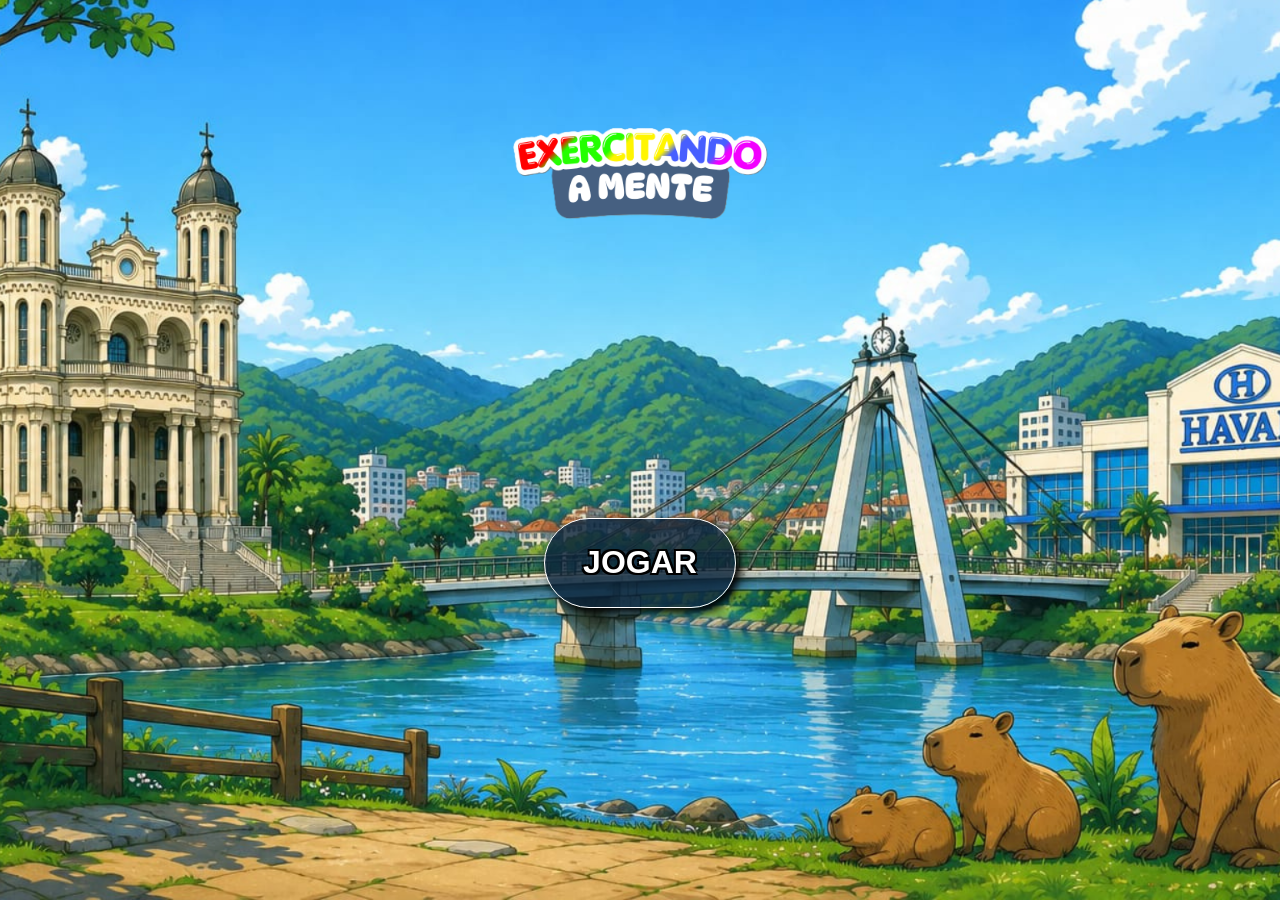
<file: index.html>
<!DOCTYPE html>
<html lang="pt-br">
<head>
    <meta charset="UTF-8">
    <meta name="viewport" content="width=device-width, initial-scale=1.0">
    <title>EXERCITANDO A MENTE</title>

    <link rel="stylesheet" href="style.css">
</head>
<body>
    <div id="MENU">
        <div class="MENU-FUNDO">
            <div class="MENU-TITULO"></div>

            <div class="MENU-PAINEL-BOTOES">
                <button class="MENU-BOTAO-JOGAR" type="button" aria-label="Jogar">JOGAR</button>
            </div>
        </div>
    </div>

    <div id="SELECAO-NIVEL" hidden>
        <section class="SELECAO-NIVEL-PAINEL" role="dialog" aria-modal="true" aria-labelledby="SELECAO-NIVEL-TITULO">
            <h1 id="SELECAO-NIVEL-TITULO">ESCOLHA O DESAFIO</h1>
            <div class="SELECAO-NIVEL-BOTOES">
                <button class="SELECAO-NIVEL-BOTAO" id="NIVEL-FACIL" type="button">
                    <span class="NIVEL-FACIL">NÍVEL FÁCIL</span>
                    <span class="NIVEL-ESTRELAS" id="ESTRELAS-NIVEL-FACIL" aria-label="Nenhuma estrela conquistada">☆☆☆</span>
                </button>
                <button class="SELECAO-NIVEL-BOTAO" id="NIVEL-MEDIO" type="button">
                    <span class="NIVEL-MEDIO">NÍVEL MÉDIO</span>
                    <span class="NIVEL-ESTRELAS" id="ESTRELAS-NIVEL-MEDIO" aria-label="Nenhuma estrela conquistada">☆☆☆</span>
                </button>
                <button class="SELECAO-NIVEL-BOTAO" id="NIVEL-DIFICIL" type="button">
                    <span class="NIVEL-DIFICIL">NÍVEL DIFÍCIL</span>
                    <span class="NIVEL-ESTRELAS" id="ESTRELAS-NIVEL-DIFICIL" aria-label="Nenhuma estrela conquistada">☆☆☆</span>
                </button>
                <button class="SELECAO-NIVEL-BOTAO" id="NIVEL-SUPER-DIFICIL" type="button">
                    <span class="NIVEL-SUPER-DIFICIL">SUPER DIFÍCIL</span>
                    <span class="NIVEL-ESTRELAS" id="ESTRELAS-NIVEL-SUPER-DIFICIL" aria-label="Nenhuma estrela conquistada">☆☆☆</span>
                </button>
            </div>
            <button id="VOLTAR-SELECAO" type="button">VOLTAR</button>
        </section>
    </div>

    <div id="TRANSICAO"></div>

    
    <script src="script.js"></script>
</body>
</html>
</file>
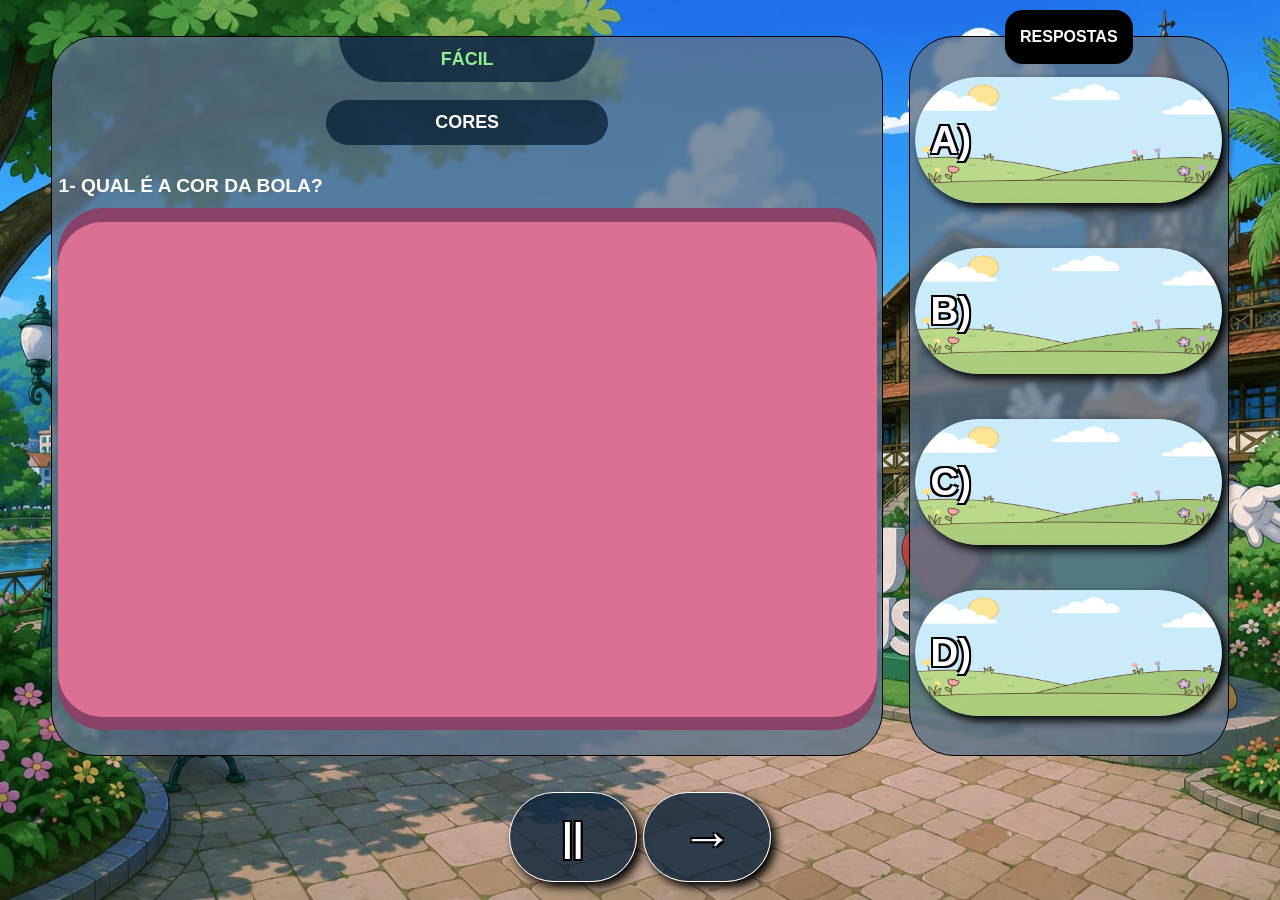
<file: pagina2.html>
<!DOCTYPE html>
<html lang="pt-br">
<head>
    <meta charset="UTF-8">
    <meta name="viewport" content="width=device-width, initial-scale=1.0">
    <title>EXERCITANDO A MENTE</title>

    <link rel="stylesheet" href="style2.css">
</head>
<body>
    <div id="TRANSICAO"></div>

    <div id="JOGO">
        <div class="JOGO-FUNDO">
            <div id="JOGO-BLUR"></div>

            <div class="JOGO-PAINEL-PERGUNTAS">
                <div id="JOGO-LOCAL-DIFICULDADE">
                    <h2>DIFICULDADE</h2>
                </div>

                <div id="JOGO-LOCAL-TEMA">
                    <h2>TEMA</h2>
                </div>

                <h3 id="JOGO-LOCAL-PERGUNTAS">A pergunta vai aparecer aqui.</h3>

                <div class="JOGO-LOCAL-IMAGEM">
                    <div id="JOGO-IMAGEM-OU-DESAFIO"></div>
                </div>
            </div>

            <div class="JOGO-PAINEL-RESPOSTAS">
                <div class="JOGO-TITULO-PAINEL-RESPOSTAS">
                    <b>RESPOSTAS</b>
                </div>

                <button class="LOCAL-RESPOSTA-A" type="button" data-alternativa="A)">
                    <div id="RESPOSTA-A">
                        <div class="RESPOSTA-IMAGEM" id="IMAGEM-RESPOSTA-A"></div>
                        <span class="RESPOSTA-TEXTO"></span>
                    </div>
                </button>

                <button class="LOCAL-RESPOSTA-B" type="button" data-alternativa="B)">
                    <div id="RESPOSTA-B">
                        <div class="RESPOSTA-IMAGEM" id="IMAGEM-RESPOSTA-B"></div>
                        <span class="RESPOSTA-TEXTO"></span>
                    </div>
                </button>

                <button class="LOCAL-RESPOSTA-C" type="button" data-alternativa="C)">
                    <div id="RESPOSTA-C">
                        <div class="RESPOSTA-IMAGEM" id="IMAGEM-RESPOSTA-C"></div>
                        <span class="RESPOSTA-TEXTO"></span>
                    </div>
                </button>

                <button class="LOCAL-RESPOSTA-D" type="button" data-alternativa="D)">
                    <div id="RESPOSTA-D">
                        <div class="RESPOSTA-IMAGEM" id="IMAGEM-RESPOSTA-D"></div>
                        <span class="RESPOSTA-TEXTO"></span>
                    </div>
                </button>
            </div>

            <div class="JOGO-PAINEL-BOTOES-FUNCAO">
                <button id="JOGO-BOTAO-PARAR" type="button" aria-label="Voltar ao menu">||</button>
                <button id="JOGO-BOTAO-CONTINUAR" type="button" aria-label="Continuar">→</button>
            </div>

            <div id="JOGO-RESULTADO">
                <button id="JOGO-RESULTADO-MENU" type="button" aria-label="Voltar ao menu"></button>
                <h1>RESULTADO</h1>

                <h2 id="JOGO-RESULTADOS-CERTOS">CERTAS: 0</h2>
                <h2 id="JOGO-RESULTADOS-ERRADOS">ERRADAS: 0</h2>

                <div id="JOGO-RESULTADO-ESTRELAS"></div>
            </div>
        </div>
    </div>

    <script src="script2.js"></script>
</body>
</html>
</file>
<file: style.css>
/*
#############################################################################################################################################
                                                         BASE DO SITE
#############################################################################################################################################
*/

/*
######################
    PAGINA INTEIRA
######################
*/
* {
    box-sizing: border-box;

    user-select: none;
    -webkit-user-drag: none;
}

html,
body {
    cursor: default;
    overflow: hidden;
    touch-action: manipulation;

    margin: 0;
    padding: 0;
}





/*
#############################################################################################################################################
                                                         MENU PRINCIPAL
#############################################################################################################################################
*/

/*
####################
    BASE DO MENU
####################
*/
#MENU {
    display: flex;
    flex-direction: column;
    justify-content: center;
    align-items: center;

    width: 100vw;
    height: 100vh;
}


/*
#####################
    FUNDO DO MENU
#####################
*/
.MENU-FUNDO {
    background-image: url("IMAGENS/FUNDO/MENU.png");
    background-position: center;
    background-repeat: no-repeat;
    background-size: cover;

    width: 100vw;
    height: 100vh;

    display: flex;
    flex-direction: column;
    justify-content: center;
    align-items: center;
}


/*
####################
    TÍTULO DO MENU
####################
*/
.MENU-TITULO {
    background-image: url("IMAGENS/FUNDO/TITULO.png");
    background-position: center;
    background-repeat: no-repeat;
    background-size: cover;

    width: 30vw;
    height: 20vh;

    margin-bottom: 10vh;
}





/*
#############################################################################################################################################
                                                         PAINEL DE BOTÕES
#############################################################################################################################################
*/

/*
#############################
    PAINEL BOTÕES DO MENU
#############################
*/
.MENU-PAINEL-BOTOES {
    width: 25vw;
    height: 50vh;

    display: flex;
    flex-direction: column;
    justify-content: center;
    align-items: center;
}





/*
#############################################################################################################################################
                                                         BOTÃO JOGAR
#############################################################################################################################################
*/

/*
###########################
    BOTÃO JOGAR DO MENU
###########################
*/
.MENU-BOTAO-JOGAR {
    background-color: rgba(12, 36, 58, 0.8);
    color: white;

    width: 15vw;
    height: 10vh;

    font-family: Arial, sans-serif;
    font-size: clamp(18px, 2.5vw, 36px);
    font-weight: bold;
    text-shadow: -2px -2px 0 black, 2px -2px 0 black, -2px 2px 0 black, 2px 2px 0 black;

    border: 1px solid white;
    box-shadow: 5px 5px 10px black;
    border-radius: 30vh;

    margin-bottom: 5vh;

    cursor: pointer;
    transition: 0.2s;
}


/*
#####################################
    BOTÃO JOGAR DO MENU COM HOVER
#####################################
*/
.MENU-BOTAO-JOGAR:hover {
    transform: scale(0.95);
}


/*
#####################################
    BOTÃO JOGAR DO MENU COM HOVER
#####################################
*/
.MENU-BOTAO-JOGAR:active {
    transform: scale(0.90);
}

#SELECAO-NIVEL[hidden] {
    display: none;
}

#SELECAO-NIVEL {
    background-color: rgba(0, 0, 0, 0.60);
    backdrop-filter: blur(12px);
    -webkit-backdrop-filter: blur(12px);

    position: fixed;
    inset: 0;
    z-index: 998;

    display: flex;
    justify-content: center;
    align-items: center;
}

.SELECAO-NIVEL-PAINEL {
    background-color: rgb(101, 100, 100);

    color: white;
    text-align: center;

    width: min(60vw, 760px);
    min-height: 55vh;

    padding: 4vh 4vw;
    border: 2px solid rgba(101, 100, 100, 0.80);
    border-radius: 5vh;

    display: flex;
    flex-direction: column;
    justify-content: center;
    align-items: center;
    gap: 3vh;
}

.SELECAO-NIVEL-PAINEL h1 {
    font-family: Arial, sans-serif;
    margin: 0;
}

.SELECAO-NIVEL-BOTOES {
    width: 100%;

    display: grid;
    grid-template-columns: repeat(2, minmax(0, 1fr));
    gap: 2vh 1.5vw;
}

.SELECAO-NIVEL-BOTAO {
    background-color: rgba(12, 36, 58, 0.9);
    color: white;
    font-size: clamp(14px, 2.2vh, 24px);
    font-weight: bold;

    min-height: 10vh;
    padding: 1.5vh 1vw;

    border: 1px solid rgba(255, 255, 255, 0.7);
    border-radius: 2vh;

    cursor: pointer;
    transition: transform 0.2s, filter 0.2s;
}

.NIVEL-FACIL {
    color: lightgreen;
}

.NIVEL-MEDIO {
    color: yellow;
}

.NIVEL-DIFICIL {
    color: red;
}

.NIVEL-SUPER-DIFICIL {
    color: purple;
}

.NIVEL-ESTRELAS {
    color: gold;
    font-size: 1.2em;
    letter-spacing: 0.15em;

    display: block;
    margin-top: 0.8vh;
}

.SELECAO-NIVEL-BOTAO:not(:disabled):hover {
    transform: scale(0.97);
    filter: brightness(1.2);
}

.SELECAO-NIVEL-BOTAO:disabled {
    opacity: 0.55;
    cursor: not-allowed;
}

.SELECAO-NIVEL-BOTAO small {
    font-size: 0.65em;
}

#VOLTAR-SELECAO {
    background-color: rgba(12, 36, 58, 0.9);
    color: white;
    font-weight: bold;

    padding: 1.2vh 2vw;
    border: 1px solid white;
    border-radius: 1.5vh;

    cursor: pointer;
    transition: transform 0.2s, filter 0.2s;
}

#VOLTAR-SELECAO:hover {
    transform: scale(0.97);
    filter: brightness(1.2);
}

#VOLTAR-SELECAO:active {
    transform: scale(0.92);
    filter: brightness(0.85);
}



/*
#############################################################################################################################################
                                                        TRANSIÇÃO PARA O JOGO
#############################################################################################################################################
*/

/*
#################################
    TRANISIÇÃO CIRCULO CRESCE
#################################
*/
#TRANSICAO {
    background-color: black;

    width: 0;
    height: 0;

    position: fixed;
    top: 50%;
    left: 50%;

    border-radius: 50%;

    transform: translate(-50%, -50%);

    z-index: 999;

    transition: width 0.4s ease-in, height 0.4s ease-in;
}

#TRANSICAO.FECHAR {
    width: 300vw;
    height: 300vw;

    transition: width 0.5s ease-in, height 0.5s ease-in;
}

@media (max-width: 900px) {
    .MENU-TITULO {
        width: min(70vw, 420px);
        height: 18vh;
        margin-bottom: 4vh;
    }

    .MENU-PAINEL-BOTOES {
        width: 80vw;
        height: 35vh;
    }

    .MENU-BOTAO-JOGAR {
        width: min(60vw, 280px);
        min-height: 58px;
        height: 9vh;
        font-size: clamp(20px, 5vw, 32px);
    }

    .SELECAO-NIVEL-PAINEL {
        width: min(90vw, 760px);
        min-height: 0;
        max-height: 90vh;
        padding: 3vh 5vw;
        gap: 2vh;
        overflow-y: auto;
        border-radius: 4vw;
    }

    .SELECAO-NIVEL-PAINEL h1 {
        font-size: clamp(20px, 5vw, 30px);
    }

    .SELECAO-NIVEL-BOTOES {
        gap: 1.5vh 2vw;
    }

    .SELECAO-NIVEL-BOTAO {
        min-height: 9vh;
        padding: 1.5vh 2vw;
        font-size: clamp(14px, 3.5vw, 20px);
        overflow-wrap: anywhere;
    }

    #VOLTAR-SELECAO {
        min-height: 42px;
        font-size: clamp(14px, 3.5vw, 18px);
    }
}

@media (max-width: 520px) {
    .SELECAO-NIVEL-BOTOES {
        grid-template-columns: minmax(0, 1fr);
    }

    .SELECAO-NIVEL-BOTAO {
        min-height: 68px;
    }
}
</file>
<file: style2.css>
/*
#############################################################################################################################################
                                                         BASE DO SITE
#############################################################################################################################################
*/

/*
######################
    PAGINA INTEIRA
######################
*/
* {
    box-sizing: border-box;

    user-select: none;
    -webkit-user-drag: none;
}

html,
body {
    cursor: default;
    overflow: hidden;
    touch-action: manipulation;

    margin: 0;
    padding: 0;
}

/*
####################
    BASE DO JOGO
####################
*/
#JOGO {
    background-color: white;

    width: 100vw;
    height: 100vh;
}





/*
#############################################################################################################################################
                                                        TRANSIÇÃO PARA O JOGO
#############################################################################################################################################
*/

/*
#################################
    TRANISIÇÃO CIRCULO CRESCE
#################################
*/
#TRANSICAO {
    background-color: black;

    width: 300vw;
    height: 300vw;

    position: fixed;
    top: 50%;
    left: 50%;

    border-radius: 50%;

    transform: translate(-50%, -50%);

    z-index: 1000;
    pointer-events: none;

    transition: width 0.5s ease-out, height 0.5s ease-out;
}

#TRANSICAO.ABRIR {
    width: 0;
    height: 0;
}

#TRANSICAO.FECHAR {
    width: 300vw;
    height: 300vw;

    transition: width 0.5s ease-in, height 0.5s ease-in;
}





/*
#############################################################################################################################################
                                                         CENA DO JOGO
#############################################################################################################################################
*/

/*
#####################
    FUNDO DO JOGO
#####################
*/
.JOGO-FUNDO {
    background-image: url("IMAGENS/FUNDO/JOGO.jpeg");
    background-position: center;
    background-repeat: no-repeat;
    background-size: cover;

    width: 100vw;
    height: 100vh;

    display: flex;
    justify-content: center;

    gap: 2vw;
}





/*
#############################################################################################################################################
                                                         PAINEL E PERGUNTAS
#############################################################################################################################################
*/

/*
###########################
    PAINEL DE PERGUNTAS
###########################
*/
.JOGO-PAINEL-PERGUNTAS {
    background-color: rgba(93, 116, 138, 0.800);
    backdrop-filter: blur(2px);
    -webkit-backdrop-filter: blur(2px);

    width: 65vw;
    height: 80vh;

    border: 1px solid black;
    border-radius: 5vh;

    position: relative;
    margin-top: 4vh;

    display: flex;
    flex-direction: column;
    align-items: center;
}


/*
#################################################
    LOCAL ONDE VAI FICAR A DIFCULDADE E O TEMA
#################################################
*/

/*
################################
    DIFCULDADE DAS PERGUNTAS
################################
*/
#JOGO-LOCAL-DIFICULDADE {
    background-color: rgba(12, 36, 58, 0.8);
    color: white;

    width: 20vw;
    height: 5vh;

    border-radius: 0 0 100vh 100vh;

    display: flex;
    justify-content: center;
    align-items: center;

    font-family: Arial;
}

#JOGO-LOCAL-DIFICULDADE h2,
#JOGO-LOCAL-TEMA h2 {
    max-width: 100%;
    margin: 0;
    padding: 0 0.5vw;
    font-size: clamp(12px, 1.4vw, 20px);
    line-height: 1.1;
    text-align: center;
    white-space: nowrap;
}


/*
################################
    TEMA DAS PERGUNTAS
################################
*/
#JOGO-LOCAL-TEMA {
    background-color: rgba(12, 36, 58, 0.8);
    color: white;

    width: 22vw;
    height: 5vh;

    border-radius: 20vh;

    margin-top: 2vh;
    margin-bottom: 2vh;

    display: flex;
    justify-content: center;
    align-items: center;

    font-family: Arial;
}


/*
###########################
    LOCAL DAS PERGUNTAS
###########################
*/
#JOGO-LOCAL-PERGUNTAS {
    color: white;

    width: 100%;
    min-height: 5vh;

    margin: 0;
    padding: 0.5vh 0.5vw;
    font-size: clamp(14px, 1.5vw, 24px);
    font-family: Arial;
    line-height: 1.2;

    display: flex;
    justify-content: flex-start;
    align-items: center;
    overflow-wrap: anywhere;
}


/*
#################################
    LOCAL DAS IMAGENS/DESAFIO
#################################
*/
.JOGO-LOCAL-IMAGEM {
    background-color: rgb(138, 67, 104);

    width: 64vw;
    height: 58vh;

    border-radius: 5vh;

    display: flex;
    flex-direction: row;
    justify-content: center;
    align-items: center;

    gap: 1vw;
}


/*
#################################
    IMAGEM/DESAFIO
#################################
*/
#JOGO-IMAGEM-OU-DESAFIO {
    background-color: palevioletred;
    background-position: center;
    background-repeat: no-repeat;
    background-size: contain;

    width: 100%;
    height: 55vh;

    border-radius: 5vh;
}





/*
#############################################################################################################################################
                                                         PAINEL DE RESPOSTAS
#############################################################################################################################################
*/

/*
###########################
    PAINEL DE RESPOSTAS
###########################
*/
.JOGO-PAINEL-RESPOSTAS {
    background-color: rgba(93, 116, 138, 0.800);
    backdrop-filter: blur(2px);
    -webkit-backdrop-filter: blur(2px);

    width: 25vw;
    height: 80vh;

    border: 1px solid black;
    border-radius: 5vh;

    margin-top: 4vh;

    display: flex;
    flex-direction: column;
    justify-content: center;
    align-items: center;

    gap: 5vh;
}





/*
#############################################################################################################################################
                                                    TITULO DO PAINEL DE RESPOSTAS
#############################################################################################################################################
*/

/*
########################
    TITULO DO PAINEL
########################
*/
.JOGO-TITULO-PAINEL-RESPOSTAS {
    background-color: black;
    color: white;

    width: 10vw;
    height: 6vh;

    border-radius: 2vh;

    position: absolute;
    top: -3vh;

    font-family: Arial;

    display: flex;
    justify-content: center;
    align-items: center;
}





/*
#############################################################################################################################################
                                                                RESPOSTAS
#############################################################################################################################################
*/

/*
##############################
    BOTÃO COM AS RESPOSTAS
##############################
*/
.LOCAL-RESPOSTA-A,
.LOCAL-RESPOSTA-B,
.LOCAL-RESPOSTA-C,
.LOCAL-RESPOSTA-D {
    background-color: transparent;

    width: 24vw;
    height: 14vh;

    position: relative;

    border: none;
    box-shadow: 5px 5px 10px black;
    border-radius: 100vh;

    overflow: hidden;

    display: flex;
    justify-content: center;
    align-items: center;

    transition: 0.2s;
}

.LOCAL-RESPOSTA-A::after,
.LOCAL-RESPOSTA-B::after,
.LOCAL-RESPOSTA-C::after,
.LOCAL-RESPOSTA-D::after {
    content: "";

    position: absolute;
    inset: 0;
    z-index: 1;

    background-image: url("IMAGENS/FUNDO RESPOSTA.jpg");
    background-position: center;
    background-repeat: no-repeat;
    background-size: 100% 100%;
    border-radius: inherit;

    pointer-events: none;
}

.LOCAL-RESPOSTA-A::before,
.LOCAL-RESPOSTA-B::before,
.LOCAL-RESPOSTA-C::before,
.LOCAL-RESPOSTA-D::before {
    content: attr(data-alternativa);

    position: absolute;
    top: 50%;
    left: 5%;
    z-index: 2;

    color: white;
    font-size: clamp(24px, 3vw, 42px);
    font-weight: bold;
    text-shadow:
        -2px -2px 0 black,
        2px -2px 0 black,
        -2px 2px 0 black,
        2px 2px 0 black;

    transform: translateY(-50%);
    pointer-events: none;
}

/*
#########################################
    BOTÃO COM AS RESPOSTAS COM :HOVER
#########################################
*/
.LOCAL-RESPOSTA-A:hover,
.LOCAL-RESPOSTA-B:hover,
.LOCAL-RESPOSTA-C:hover,
.LOCAL-RESPOSTA-D:hover {
    transform: scale(0.98);
}

.LOCAL-RESPOSTA-A.RESPOSTA-SELECIONADA::after,
.LOCAL-RESPOSTA-B.RESPOSTA-SELECIONADA::after,
.LOCAL-RESPOSTA-C.RESPOSTA-SELECIONADA::after,
.LOCAL-RESPOSTA-D.RESPOSTA-SELECIONADA::after {
    border: 6px solid #FFD700;
}

.LOCAL-RESPOSTA-A.RESPOSTA-CORRETA::after,
.LOCAL-RESPOSTA-B.RESPOSTA-CORRETA::after,
.LOCAL-RESPOSTA-C.RESPOSTA-CORRETA::after,
.LOCAL-RESPOSTA-D.RESPOSTA-CORRETA::after {
    background-image:
        linear-gradient(rgba(20, 180, 50, 0.4), rgba(20, 180, 50, 0.4)),
        url("IMAGENS/FUNDO RESPOSTA.jpg");
    border: 6px solid #20B653;
}

.LOCAL-RESPOSTA-A.RESPOSTA-INCORRETA::after,
.LOCAL-RESPOSTA-B.RESPOSTA-INCORRETA::after,
.LOCAL-RESPOSTA-C.RESPOSTA-INCORRETA::after,
.LOCAL-RESPOSTA-D.RESPOSTA-INCORRETA::after {
    background-image:
        linear-gradient(rgba(220, 30, 45, 0.42), rgba(220, 30, 45, 0.42)),
        url("IMAGENS/FUNDO RESPOSTA.jpg");
    border: 6px solid #E52B35;
}

/*
##########################################
    BOTÃO COM AS RESPOSTAS COM :ACTIVE
##########################################
*/
.LOCAL-RESPOSTA-A:active,
.LOCAL-RESPOSTA-B:active,
.LOCAL-RESPOSTA-C:active,
.LOCAL-RESPOSTA-D:active {
    transform: scale(0.95);
    filter: brightness(0.7);
}

/*
################################
    RESPOSTA DENTRO DO BOTÃO
################################
*/
#RESPOSTA-A,
#RESPOSTA-B,
#RESPOSTA-C,
#RESPOSTA-D {
    background-color: transparent;
    color: white;

    width: 24vw;
    height: 14vh;

    border: none;
    border-radius: 100vh;

    font-size: 3vh;
    font-weight: bold;

    display: flex;
    justify-content: flex-start;
    align-items: center;
    gap: 1vw;

    flex-shrink: 0;
}

.RESPOSTA-IMAGEM {
    background-color: rgba(255, 255, 255, 0.15);
    background-position: center;
    background-repeat: no-repeat;
    background-size: contain;

    width: 6vw;
    height: 9vh;

    margin-left: 1vw;
    border-radius: 1vh;
    flex-shrink: 0;
}

.RESPOSTA-TEXTO {
    text-align: center;

    flex: 1;
    margin-right: 1vw;
}





/*
#############################################################################################################################################
                                                    PAINEL DOS BOTÕES DE PARAR E CONTINUAR
#############################################################################################################################################
*/

/*
###########################################
    PAINEL BOTÕES DE PARAR E CONTINUAR
###########################################
*/
.JOGO-PAINEL-BOTOES-FUNCAO {
    width: 100vw;
    height: 10vh;

    position: absolute;
    top: 88vh;

    display: flex;
    flex-direction: row;
    justify-content: center;

    gap: 0.5vw;
}





/*
#############################################################################################################################################
                                                             BOTÃO DE PARAR
#############################################################################################################################################
*/

/*
###################
    BOTÃO PARAR
###################
*/
#JOGO-BOTAO-PARAR {
    background-color: rgba(12, 36, 58, 0.8);
    color: white;

    width: 10vw;
    height: 10vh;

    font-family: Arial, sans-serif;
    font-size: clamp(24px, 3vw, 42px);
    font-weight: bold;
    text-shadow: -2px -2px 0 black, 2px -2px 0 black, -2px 2px 0 black, 2px 2px 0 black;

    border: 1px solid white;
    box-shadow: 5px 5px 10px black;
    border-radius: 100vh;

    cursor: pointer;
    transition: 0.2s;
}

/*
#############################
    BOTÃO PARAR COM HOVER
#############################
*/
#JOGO-BOTAO-PARAR:hover {
    transform: scale(0.95);
}

/*
#############################
    BOTÃO PARAR COM ACTIVE
#############################
*/
#JOGO-BOTAO-PARAR:active {
    transform: scale(0.90);
}





/*
#############################################################################################################################################
                                                             BOTÃO DE CONTINUAR
#############################################################################################################################################
*/

/*
#######################
    BOTÃO CONTINUAR
#######################
*/
#JOGO-BOTAO-CONTINUAR {
    background-color: rgba(12, 36, 58, 0.8);
    color: white;

    width: 10vw;
    height: 10vh;

    font-family: Arial, sans-serif;
    font-size: clamp(32px, 4vw, 56px);
    font-weight: bold;
    text-shadow: -2px -2px 0 black, 2px -2px 0 black, -2px 2px 0 black, 2px 2px 0 black;

    border: 1px solid white;
    box-shadow: 5px 5px 10px black;
    border-radius: 100vh;

    cursor: pointer;
    transition: 0.2s;
}

/*
#################################
    BOTÃO CONTINUAR COM HOVER
#################################
*/
#JOGO-BOTAO-CONTINUAR:hover {
    transform: scale(0.95);
}

/*
##################################
    BOTÃO CONTINUAR COM ACTIVE
##################################
*/
#JOGO-BOTAO-CONTINUAR:active {
    transform: scale(0.90);
}





/*
#############################################################################################################################################
                                                    TRANSIÇÃO ENTRE PERGUNTAS
#############################################################################################################################################
*/

/*
#################################
    TRANSIÇÃO ENTRE PERGUNTAS
#################################
*/
.JOGO-PAINEL-PERGUNTAS {
    transition: transform 0.4s ease, opacity 0.4s ease;
}

.JOGO-PAINEL-PERGUNTAS.SAINDO {
    transform: translateX(-100%);
    opacity: 0;
}

.JOGO-PAINEL-PERGUNTAS.ENTRANDO {
    transform: translateX(100%);
    opacity: 0;
}





/*
#############################################################################################################################################
                                                         RESULTADO DO JOGO
#############################################################################################################################################
*/

/*
#################
    RESULTADO
#################
*/
#JOGO-RESULTADO {
    background-color: rgb(101, 100, 100);

    width: 40vw;
    height: 80vh;

    border: 2px solid rgba(101, 100, 100, 0.80);
    border-radius: 5vh;

    position: absolute;
    top: 10vh;
    left: 30vw;

    display: none;

    flex-direction: column;
    justify-content: center;
    align-items: center;

    z-index: 999;
}

#JOGO-RESULTADO-MENU {
    background-color: #d92525;

    width: 3vw;
    height: 3vw;
    min-width: 28px;
    min-height: 28px;

    padding: 0;
    border: 2px solid white;
    border-radius: 50%;

    position: absolute;
    top: 1.5vh;
    right: 1vw;

    cursor: pointer;

    transition: transform 0.2s, filter 0.2s;
}

#JOGO-RESULTADO-MENU:hover {
    transform: scale(1.1);
    filter: brightness(1.15);
}

#JOGO-RESULTADO-MENU:active {
    transform: scale(0.95);
}

#JOGO-RESULTADO h1,
#JOGO-RESULTADO h2 {
    max-width: 100%;
    text-align: center;
    overflow-wrap: anywhere;
}

#JOGO-RESULTADO h1,
#JOGO-RESULTADO h2 {
    color: white;
}

#JOGO-RESULTADO-ESTRELAS {
    color: gold;
    font-size: 4vh;
    letter-spacing: 0.15em;
}





/*
#############################################################################################################################################
                                                    JOGO BLUR DEPOIS DO RESULTADO
#############################################################################################################################################
*/

/*
############
    BLUR
############
*/
#JOGO-BLUR {
    background-color: rgba(0, 0, 0, 0.60);
    backdrop-filter: blur(12px);
    -webkit-backdrop-filter: blur(12px);

    width: 100vw;
    height: 100vh;

    position: fixed;
    top: 0;
    left: 0;

    display: none;

    z-index: 998;
}

@media (max-width: 900px) {
    html,
    body {
        overflow-x: hidden;
        overflow-y: auto;
    }

    #JOGO,
    .JOGO-FUNDO {
        width: 100%;
        height: auto;
        min-height: 100vh;
    }

    .JOGO-FUNDO {
        flex-direction: column;
        align-items: center;
        justify-content: flex-start;
        gap: 3vh;
        padding: 2vh 4vw 3vh;
    }

    .JOGO-PAINEL-PERGUNTAS,
    .JOGO-PAINEL-RESPOSTAS {
        width: 100%;
        height: auto;
        margin-top: 0;
        border-radius: 4vw;
    }

    .JOGO-PAINEL-PERGUNTAS {
        min-height: 40vh;
        padding: 0 3vw 2vh;
    }

    #JOGO-LOCAL-DIFICULDADE {
        width: min(70vw, 320px);
        min-height: 36px;
        height: auto;
        padding: 0.8vh 2vw;
    }

    #JOGO-LOCAL-TEMA {
        width: min(86vw, 420px);
        min-height: 40px;
        height: auto;
        margin-top: 1.5vh;
        margin-bottom: 1.5vh;
        padding: 0.8vh 2vw;
    }

    #JOGO-LOCAL-DIFICULDADE h2,
    #JOGO-LOCAL-TEMA h2 {
        font-size: clamp(14px, 3.5vw, 20px);
        white-space: normal;
        overflow-wrap: anywhere;
    }

    #JOGO-LOCAL-PERGUNTAS {
        min-height: 5vh;
        font-size: clamp(16px, 4vw, 22px);
    }

    .JOGO-LOCAL-IMAGEM {
        width: 100%;
        height: 30vh;
        min-height: 180px;
        max-height: 360px;
        border-radius: 4vw;
    }

    #JOGO-IMAGEM-OU-DESAFIO {
        height: 100%;
        border-radius: 4vw;
    }

    .JOGO-PAINEL-RESPOSTAS {
        min-height: 0;
        padding: 4vh 3vw 2vh;
        gap: 1.5vh;
    }

    .JOGO-TITULO-PAINEL-RESPOSTAS {
        width: min(40vw, 180px);
        height: 4vh;
        min-height: 30px;
        top: -2vh;
        font-size: clamp(14px, 3vw, 18px);
    }

    .LOCAL-RESPOSTA-A,
    .LOCAL-RESPOSTA-B,
    .LOCAL-RESPOSTA-C,
    .LOCAL-RESPOSTA-D,
    #RESPOSTA-A,
    #RESPOSTA-B,
    #RESPOSTA-C,
    #RESPOSTA-D {
        width: 100%;
        min-height: 9vh;
        height: auto;
    }

    #RESPOSTA-A,
    #RESPOSTA-B,
    #RESPOSTA-C,
    #RESPOSTA-D {
        min-height: 9vh;
        padding: 1vh 2vw;
        gap: 2vw;
        font-size: clamp(16px, 4vw, 22px);
        overflow-wrap: anywhere;
    }

    .RESPOSTA-IMAGEM {
        width: 14vw;
        height: 7vh;
        min-width: 42px;
        min-height: 42px;
        margin-left: 0;
    }

    .RESPOSTA-TEXTO {
        min-width: 0;
        margin-right: 0;
    }

    .JOGO-PAINEL-BOTOES-FUNCAO {
        position: static;
        width: 100%;
        height: auto;
        gap: 4vw;
    }

    #JOGO-BOTAO-PARAR,
    #JOGO-BOTAO-CONTINUAR {
        width: clamp(72px, 22vw, 110px);
        height: clamp(56px, 9vh, 76px);
        font-size: clamp(28px, 8vw, 42px);
    }

    #JOGO-RESULTADO {
        position: fixed;
        top: 50%;
        left: 50%;
        width: min(90vw, 520px);
        height: auto;
        min-height: 55vh;
        max-height: 90vh;
        padding: 8vh 6vw 4vh;
        border-radius: 4vw;
        transform: translate(-50%, -50%);
    }

    #JOGO-RESULTADO h1 {
        font-size: clamp(24px, 7vw, 36px);
    }

    #JOGO-RESULTADO h2 {
        font-size: clamp(18px, 5vw, 26px);
    }

    #JOGO-RESULTADO-MENU {
        width: 40px;
        height: 40px;
        top: 1.5vh;
        right: 3vw;
    }
}

.JOGO-LOCAL-IMAGEM.PERGUNTA-COM-IMAGENS #JOGO-IMAGEM-OU-DESAFIO {
    background-color: transparent;

    display: grid;
    grid-template-columns: repeat(2, minmax(0, 1fr));
    grid-template-rows: repeat(2, minmax(0, 1fr));
    gap: 1vh 1vw;
    padding: 1vh 1vw;
}

.JOGO-LOCAL-IMAGEM.PERGUNTA-COM-IMAGENS #JOGO-IMAGEM-OU-DESAFIO img {
    width: 100%;
    height: 100%;
    min-width: 0;
    min-height: 0;
    border-radius: 2vh;
    object-fit: cover;
}

.JOGO-LOCAL-IMAGEM.PERGUNTA-COM-TINTAS #JOGO-IMAGEM-OU-DESAFIO {
    grid-template-rows: minmax(0, 1fr);
}

.JOGO-LOCAL-IMAGEM.PERGUNTA-COM-IMAGEM-UNICA #JOGO-IMAGEM-OU-DESAFIO {
    grid-template-columns: minmax(0, 1fr);
    grid-template-rows: minmax(0, 1fr);
}

.JOGO-LOCAL-IMAGEM.PERGUNTA-COM-TINTAS #JOGO-IMAGEM-OU-DESAFIO img {
    object-fit: contain;
}

.LOCAL-RESPOSTA-A.RESPOSTA-COM-IMAGEM,
.LOCAL-RESPOSTA-B.RESPOSTA-COM-IMAGEM,
.LOCAL-RESPOSTA-C.RESPOSTA-COM-IMAGEM,
.LOCAL-RESPOSTA-D.RESPOSTA-COM-IMAGEM {
    padding: 0;
}

.RESPOSTA-COM-IMAGEM #RESPOSTA-A,
.RESPOSTA-COM-IMAGEM #RESPOSTA-B,
.RESPOSTA-COM-IMAGEM #RESPOSTA-C,
.RESPOSTA-COM-IMAGEM #RESPOSTA-D {
    width: 100%;
    height: 100%;
    padding: 0;
    gap: 0;
    justify-content: center;
}

.RESPOSTA-COM-IMAGEM .RESPOSTA-IMAGEM {
    position: relative;

    width: 100%;
    height: 100%;
    min-width: 0;
    min-height: 0;
    margin: 0;
    border-radius: inherit;
    overflow: hidden;
}

.RESPOSTA-COM-IMAGEM.RESPOSTA-CORRETA .RESPOSTA-IMAGEM::after,
.RESPOSTA-COM-IMAGEM.RESPOSTA-INCORRETA .RESPOSTA-IMAGEM::after {
    content: "";

    position: absolute;
    inset: 0;
    z-index: 1;

    border-radius: inherit;
    pointer-events: none;
}

.RESPOSTA-COM-IMAGEM.RESPOSTA-CORRETA .RESPOSTA-IMAGEM::after {
    background-color: rgba(0, 200, 40, 0.45);
}

.RESPOSTA-COM-IMAGEM.RESPOSTA-INCORRETA .RESPOSTA-IMAGEM::after {
    background-color: rgba(230, 20, 20, 0.5);
}

.RESPOSTA-COM-IMAGEM .RESPOSTA-IMAGEM img {
    display: block;
    width: 100%;
    height: 100%;
    object-fit: contain;
}

.LOCAL-RESPOSTA-A:not(.RESPOSTA-COM-IMAGEM) .RESPOSTA-IMAGEM,
.LOCAL-RESPOSTA-B:not(.RESPOSTA-COM-IMAGEM) .RESPOSTA-IMAGEM,
.LOCAL-RESPOSTA-C:not(.RESPOSTA-COM-IMAGEM) .RESPOSTA-IMAGEM,
.LOCAL-RESPOSTA-D:not(.RESPOSTA-COM-IMAGEM) .RESPOSTA-IMAGEM {
    display: none;
}
</file>
